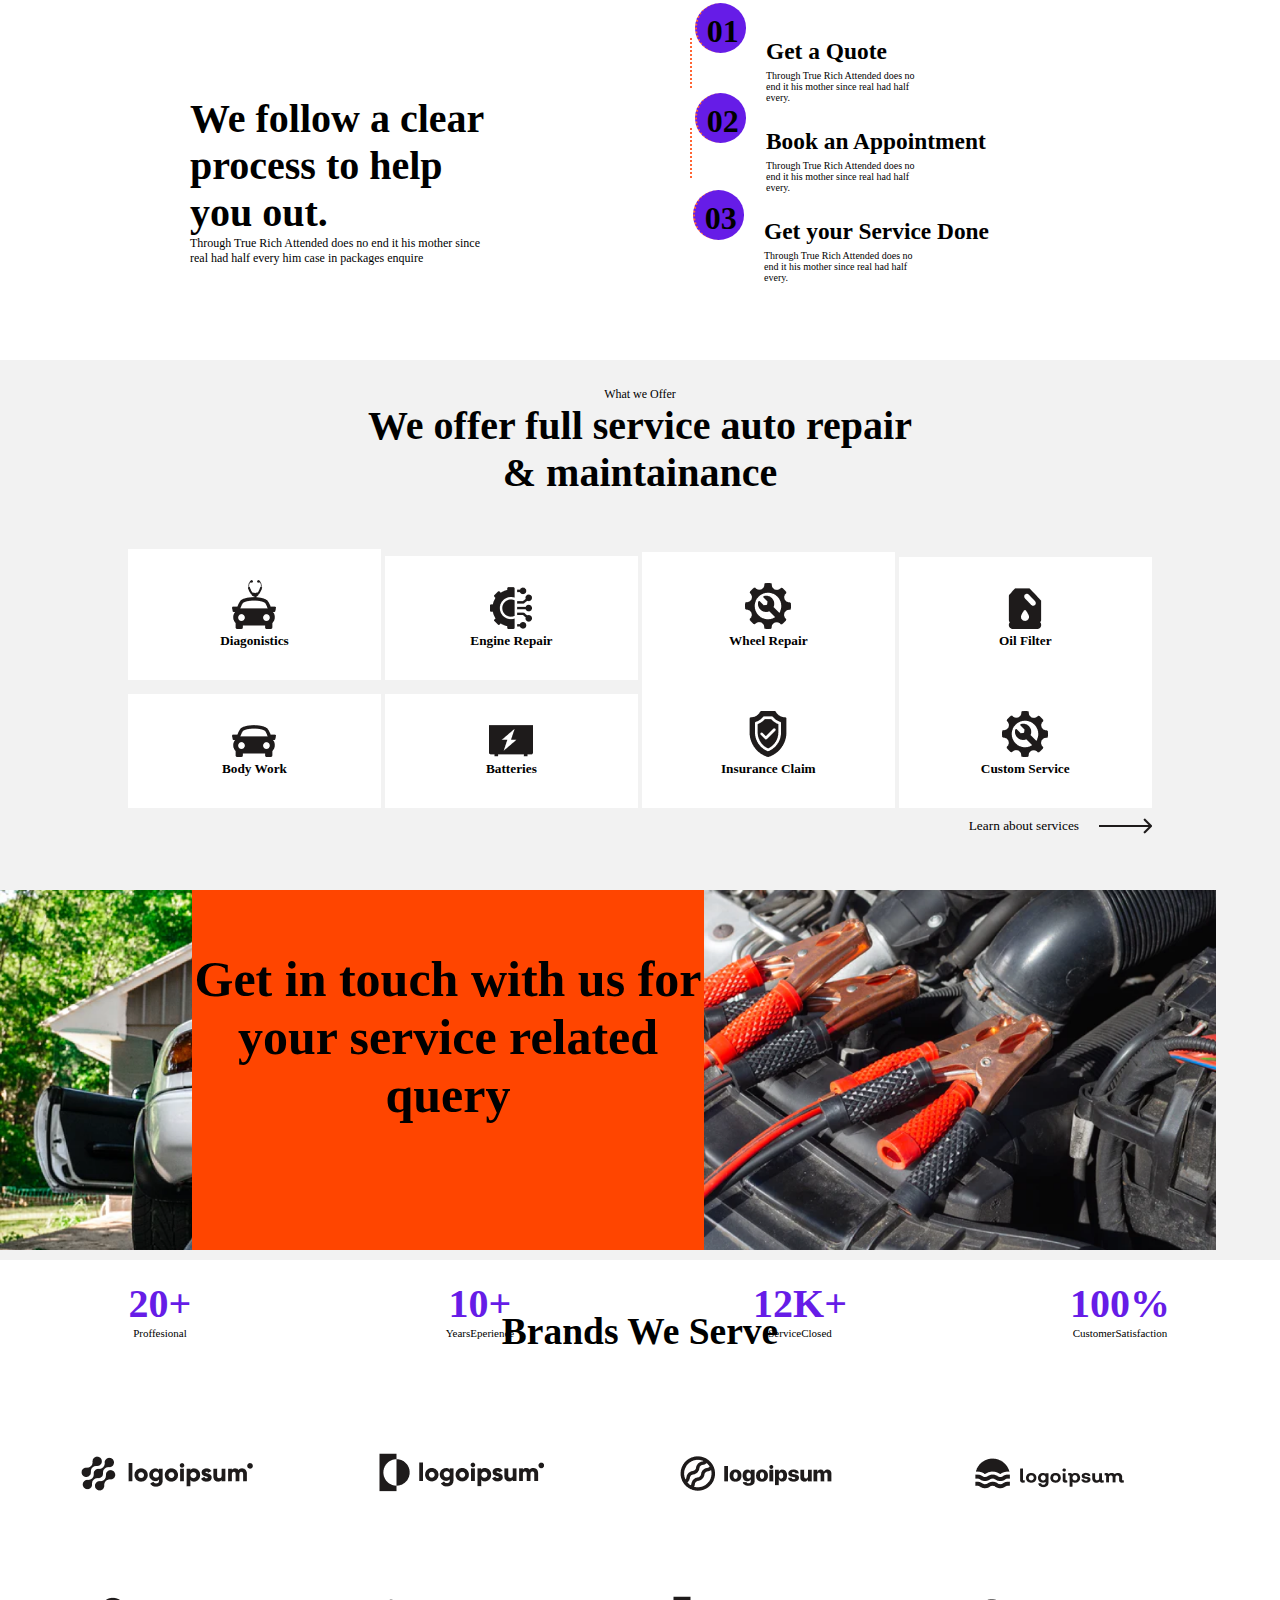
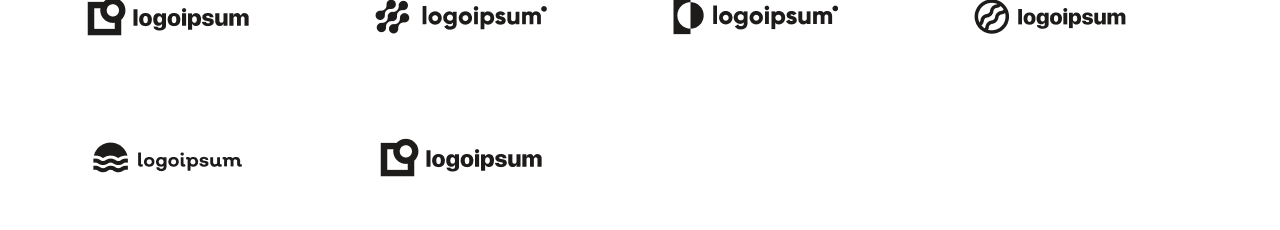
<file: index.html>
<!DOCTYPE html>
<html lang="en">
<head>
    <meta charset="UTF-8">
    <meta http-equiv="X-UA-Compatible" content="IE=edge">
    <meta name="viewport" content="width=device-width, initial-scale=1.0">
    <link rel="stylesheet" href="css/style.css">
    <title>Document</title>
</head>
<body>
    <!--quote-section -->
    <section id="quote-section">
        <div class="container">
            
                <div class="left-section">
                    <div class="about">
                        <h2>
                            We follow a clear process to help you out.
                        </h2>
                        <p>
                           Through True Rich Attended does no end it his mother since real had half every him case in packages enquire
                        </p>
                    </div>    
               </div>
               <div id="right" class="right-section">  
                   <div id="quotes" class="quote1">
                       <div class="bullet">
                           <h1>01</h1>
                       </div>
                       <div class="quote">
                           <h3>Get a Quote</h3>
                           <P>Through True Rich Attended does no end it his mother since real had half every.</P>
                       </div>  
                   </div>
           
                   <div id="quotes" class="quote2">
                    <div class="bullet">
                        <h1>02</h1>
                    </div>
                    <div class="quote">
                        <h3>Book an Appointment</h3>
                        <P>Through True Rich Attended does no end it his mother since real had half every.</P>
                    </div>
                   </div>
                   <div id="quotes" class="quote3">
                    <div class="bullet">
                        <h1>03</h1>
                    </div>
                    <div class="quote">
                        <h3>Get your Service Done</h3>
                        <P>Through True Rich Attended does no end it his mother since real had half every.</P>
                    </div>
                   </div>
               </div>        
        </div>
           
        
    </section>

    <!--repair-section -->
    <section id="repair-section ">
        <div class="containers">

            <div class="offer">
                <p>What we Offer</p>
                <h2>We offer full service auto repair </h2>
                <h2>& maintainance</h2>               
        
            </div>

            <div class=" flexContainer">
            
                <div class="flex-box">
                    <div class="image-box">
                        <img src="img/car1.png" alt="">
                    </div>
                    <div class="text-box">
                        <h5>Diagonistics</h5>
                    </div>
                </div>
                <div class="flex-box">
                    <div class="image-box">
                        <img src="img/Icon.png" alt="">
                    </div>
                    <div class="text-box">
                        <h5>Engine Repair</h5>
                    </div>
                </div>
                <div class="flex-box">
                    <div class="image-box">
                        <img src="img/Icon (1).png" alt="">
                    </div>
                    <div class="text-box">
                        <h5>Wheel Repair</h5>
                    </div>
                </div>
                <div class="flex-box">
                    <div class="image-box">
                        <img src="img/fuel.png" alt="">
                    </div>
                    <div class="text-box">
                        <h5>Oil Filter</h5>
                    </div>
                </div>
                <div class="flex-box">
                    <div class="image-box">
                        <img src="img/Vector (1).png" alt="">
                    </div>
                    <div class="text-box">
                        <h5>Body Work</h5>
                    </div>
                </div>
                <div class="flex-box">
                    <div class="image-box">
                        <img src="img/nitro.png" alt="">
                    </div>
                    <div class="text-box">
                        <h5>Batteries</h5>
                    </div>
                </div>
                <div class="flex-box">
                    <div class="image-box">
                        <img src="img/shield.png" alt="">
                    </div>
                    <div class="text-box">
                        <h5>Insurance Claim</h5>
                    </div>
                </div>
                <div class="flex-box">
                    <div class="image-box">
                        <img src="img/spanner2.png" alt="">
                    </div>
                    <div class="text-box">
                        <h5>Custom Service</h5>
                    </div>
                </div>
                <div class="justify">
                     <p>Learn about services</p>
                     <img src="img/aRROW.png" alt="">
                </div>
            
            </div>


        </div>

    </section>
    
      <!--service-section -->
    <section id="service-section">
        <div class="imagetext">

            <!-- <div class="image-text"> -->
            <div class="imagesection"> 

            </div>

            <div class="text">
                <h4>Get in touch with us for your service related query</h4>
            </div>
                 
            <!-- </div> -->

            <div class="imagesection2">

            </div>
         
        </div>
       

       <div class="prof">
           
            <div class="number">
                <h3>20+</h3>
                <p>Proffesional</p>
            </div>

            <div class="number">
                <h3>10+</h3>
                <p>YearsEperience</p>
            </div>
            <div class="number">
                <h3>12K+</h3>
                <p>ServiceClosed</p>
            </div>
            <div class="number">
                <h3>100%</h3>
                <p>CustomerSatisfaction</p>
            </div>
            
 
       </div>
     </section>
        
      <!--brand-section -->
    <section id="brand-section">
        <div class="brandsection">
            <div class="brand">
               <h2>Brands We Serve</h2>
            </div>
        </div>
        <div class="logo">
            <img src="img/logo1.png" alt="">
        </div>
        <div class="logo">
           <img src="img/logo2.png" alt="">
        </div>
        <div class="logo">
            <img src="img/logo3.png" alt="">
        </div>
        <div class="logo">
            <img src="img/logo4.png" alt="">
        </div>
        <div class="logo">
            <img src="img/logo-1 1.png" alt="">
        </div>
        <div class="logo">
            <img src="img/logo1.png" alt="">
        </div>
        <div class="logo">
           <img src="img/logo2.png" alt="">
        </div>
        <div class="logo">
            <img src="img/logo3.png" alt="">
        </div>
        <div class="logo">
            <img src="img/logo4.png" alt="">
        </div>
        <div class="logo">
            <img src="img/logo-1 1.png" alt="">
        </div>

    </section>

            



</body>
</html>
</file>
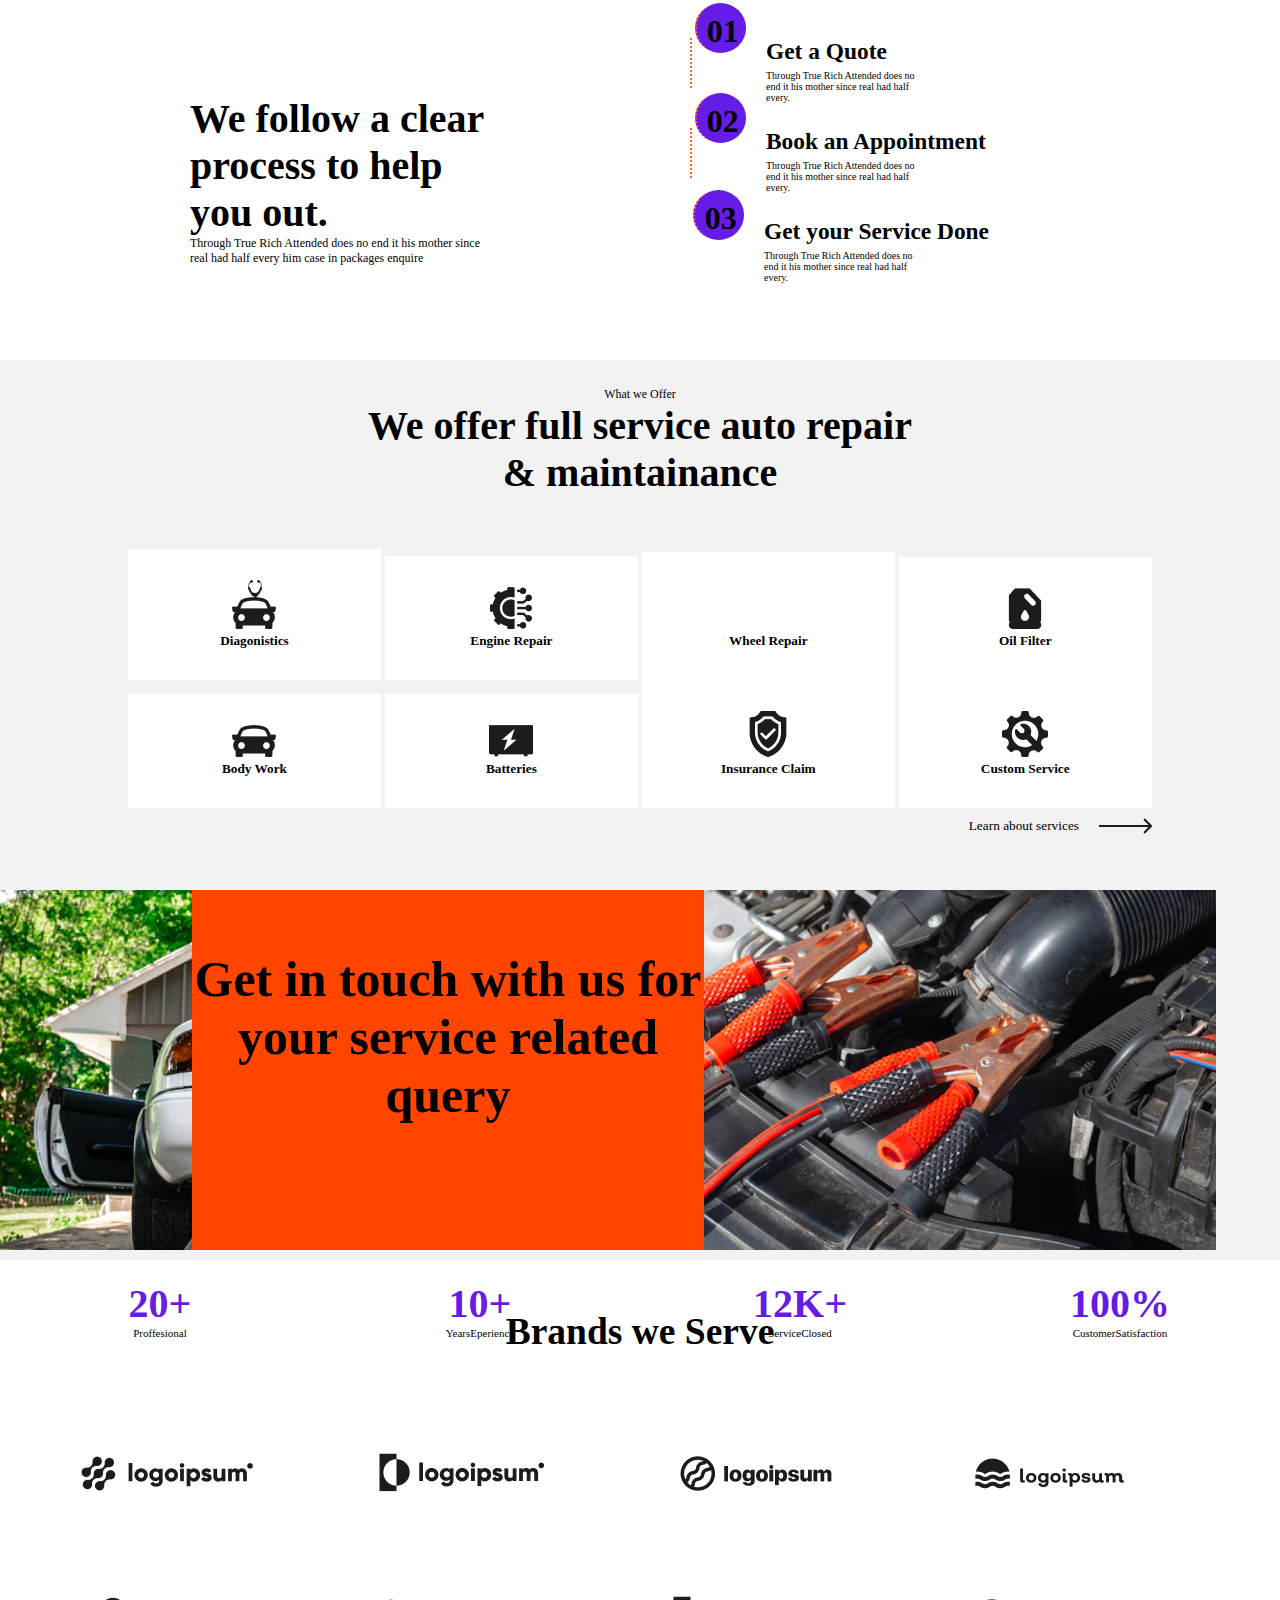
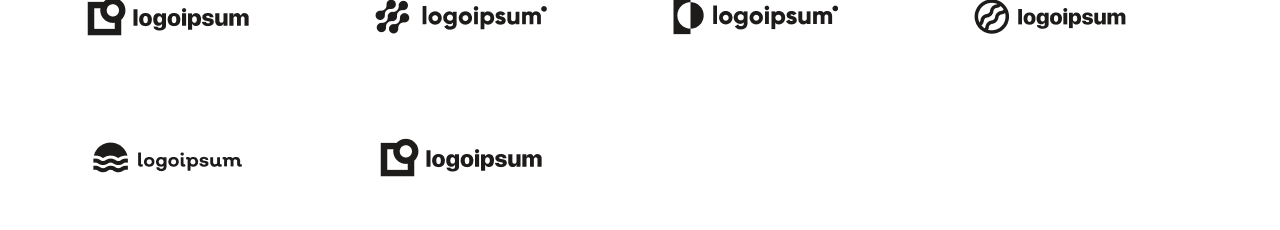
<file: about.html>
<!DOCTYPE html>
<html lang="en">
<head>
    <meta charset="UTF-8">
    <meta http-equiv="X-UA-Compatible" content="IE=edge">
    <meta name="viewport" content="width=device-width, initial-scale=1.0">
    <link rel="stylesheet" href="css/style.css">
    <title>Document</title>
</head>
<body>
    <!--quote-section -->
    <section id="quote-section">
        <div class="container">
            
                <div class="left-section">
                    <div class="about">
                        <h2>
                            We follow a clear process to help you out.
                        </h2>
                        <p>
                           Through True Rich Attended does no end it his mother since real had half every him case in packages enquire
                        </p>
                    </div>    
               </div>
               <div id="right" class="right-section">  
                   <div id="quotes" class="quote1">
                       <div class="bullet">
                           <h1>01</h1>
                       </div>
                       <div class="quote">
                           <h3>Get a Quote</h3>
                           <P>Through True Rich Attended does no end it his mother since real had half every.</P>
                       </div>  
                   </div>
           
                   <div id="quotes" class="quote2">
                    <div class="bullet">
                        <h1>02</h1>
                    </div>
                    <div class="quote">
                        <h3>Book an Appointment</h3>
                        <P>Through True Rich Attended does no end it his mother since real had half every.</P>
                    </div>
                   </div>
                   <div id="quotes" class="quote3">
                    <div class="bullet">
                        <h1>03</h1>
                    </div>
                    <div class="quote">
                        <h3>Get your Service Done</h3>
                        <P>Through True Rich Attended does no end it his mother since real had half every.</P>
                    </div>
                   </div>
               </div>        
        </div>
           
        
    </section>

    <!--repair-section -->
    <section id="repair-section ">
        <div class="containers">

            <div class="offer">
                <p>What we Offer</p>
                <h2>We offer full service auto repair </h2>
                <h2>& maintainance</h2>               
        
            </div>

            <div class=" flexContainer">
            
                <div class="flex-box">
                    <div class="image-box">
                        <img src="css/car1.png" alt="">
                    </div>
                    <div class="text-box">
                        <h5>Diagonistics</h5>
                    </div>
                </div>
                <div class="flex-box">
                    <div class="image-box">
                        <img src="css/Icon.png" alt="">
                    </div>
                    <div class="text-box">
                        <h5>Engine Repair</h5>
                    </div>
                </div>
                <div class="flex-box">
                    <div class="image-box">
                        <img src="./css/Icon.svg" alt="">
                    </div>
                    <div class="text-box">
                        <h5>Wheel Repair</h5>
                    </div>
                </div>
                <div class="flex-box">
                    <div class="image-box">
                        <img src="css/fuel.png" alt="">
                    </div>
                    <div class="text-box">
                        <h5>Oil Filter</h5>
                    </div>
                </div>
                <div class="flex-box">
                    <div class="image-box">
                        <img src="css/Vector (1).png" alt="">
                    </div>
                    <div class="text-box">
                        <h5>Body Work</h5>
                    </div>
                </div>
                <div class="flex-box">
                    <div class="image-box">
                        <img src="css/nitro.png" alt="">
                    </div>
                    <div class="text-box">
                        <h5>Batteries</h5>
                    </div>
                </div>
                <div class="flex-box">
                    <div class="image-box">
                        <img src="css/shield.png" alt="">
                    </div>
                    <div class="text-box">
                        <h5>Insurance Claim</h5>
                    </div>
                </div>
                <div class="flex-box">
                    <div class="image-box">
                        <img src="css/spanner2.png" alt="">
                    </div>
                    <div class="text-box">
                        <h5>Custom Service</h5>
                    </div>
                </div>
                <div class="justify">
                     <p>Learn about services</p>
                     <img src="css/aRROW.png" alt="">
                </div>
            
            </div>


        </div>

    </section>
    
      <!--service-section -->
    <section id="service-section">
        <div class="imagetext">

            <!-- <div class="image-text"> -->
            <div class="imagesection"> 

            </div>

            <div class="text">
                <h4>Get in touch with us for your service related query</h4>
            </div>
                 
            <!-- </div> -->

            <div class="imagesection2">

            </div>
         
        </div>
       

       <div class="prof">
           
            <div class="number">
                <h3>20+</h3>
                <p>Proffesional</p>
            </div>

            <div class="number">
                <h3>10+</h3>
                <p>YearsEperience</p>
            </div>
            <div class="number">
                <h3>12K+</h3>
                <p>ServiceClosed</p>
            </div>
            <div class="number">
                <h3>100%</h3>
                <p>CustomerSatisfaction</p>
            </div>
            
 
       </div>
    </section>
        
      <!--brand-section -->
    <section id="brand-section">
        <div class="brandsection">
            <div class="brand">
               <h2>Brands we Serve</h2>
            </div>
        </div>
        <div class="logo">
            <img src="css/logo1.png" alt="">
        </div>
        <div class="logo">
           <img src="css/logo2.png" alt="">
        </div>
        <div class="logo">
            <img src="css/logo3.png" alt="">
        </div>
        <div class="logo">
            <img src="css/logo4.png" alt="">
        </div>
        <div class="logo">
            <img src="css/logo-1 1.png" alt="">
        </div>
        <div class="logo">
            <img src="css/logo1.png" alt="">
        </div>
        <div class="logo">
           <img src="css/logo2.png" alt="">
        </div>
        <div class="logo">
            <img src="css/logo3.png" alt="">
        </div>
        <div class="logo">
            <img src="css/logo4.png" alt="">
        </div>
        <div class="logo">
            <img src="css/logo-1 1.png" alt="">
        </div>

    </section>

            



</body>
</html>
</file>
<file: css/style.css>
*{
    margin: 0;
    padding: 0;
    box-sizing: border-box;
    

}

.container{
    margin: auto;
    justify-content: center;
    align-items: center;
    align-content: center;
    display: flex;
    direction: row;
    margin: auto;
    height: 200px;    

}

#quote-section{
    padding: 80px 0;

}

#quote-section   .left-section,  #quote-section   .right-section {
    width: 500px;
}
.about{
    width: 400px;
    margin:auto;
}
.about h2{
    font-size: 40px;
    width: 300px;
}
.about p{
    font-size: 12px;
    width: 300px;

}

.bullet{
    position: relative;
    margin: auto;
    text-align: center;
    border-radius: 50%;
}

.bullet h1 {
   border-radius: 50%;  
   background-color: #661CE7;
   padding: 10px;  
   justify-content: center;
   align-items: center ;
   margin-top: -50px;
   margin-bottom: 20px;
   height: 50px;
   margin-left: 5%;
   border-left: 2px dotted #FF6433;  
}

#quotes{
    width: 400px;
    margin: auto;
}

.quote1, .quote2, .quote3{
    display: flex;
    direction: row;
    
}
.quote1, .quote2{
    display: flex;
    direction: row;
    border-left: 2px dotted #FF6433;
   margin-top: -30px;
   margin-bottom: 20px;
   height: 50px;
   margin-left: 5%;
}
#quotes{
    margin-bottom: 40px;
}

.quote{
    width: 400px;
    font-size: 20px;
    margin-left: 20px;
    
}
.quote p{
    font-size: 10px;
    width: 150px;
    margin-top: 5px;
}
    


#repair-section{
    width: 100%;
    height: 400px;
    margin: auto;    

}
.containers{
    display: flex;
    flex-direction: column;
    justify-content: center;
    align-items: center;
    background-color: #f2f2f2;
    margin: auto;
    height: 500px;
    width: 100%;
    align-self: center;
    
}
.offer{
    margin: auto;
    justify-content: center;
    text-align: center;
}
.offer p{
    font-size: 12px;
}
.offer h2{
    font-size: 40px;
}


.flexContainer{
    width: 80%;
    margin: auto;
    align-items: center;
    justify-content: center;
}


.flex-box{
    display: inline-table;
    padding: 30px 30px 30px 30px;
    width: 24.7%;
    margin: auto;
    justify-content: center;
    text-align: center;
    
    border: 1px groove white;
    background-color: white;
}

.flex-box:hover{
    background-color: #FF6433;
}


.justify{
    font-size: smaller;
    justify-content: flex-end;
    display: flex;
    flex-direction: row;
    margin-top:  10px; 
}
.justify p{
    margin-right:20px;
    
}
#service-section{
    margin: auto;
    /* margin-top: 50px; */
    height: 400px;
    background-color:#f2f2f2;
    padding-top: 30px;
}
.imagetext{
    display: flex;
    flex-direction: row;
    
}

.imagesection{
    background-image: url(../img/Image\ 1.png);
    background-size: cover;
    background-position: left;
    width: 15%;
    height: 40vh;
    display: flex;
    /* display: inline-table; */
    
}
.imagesection2{
    background-image: url(../img/ovGrEUgrkyE.png);
    background-size: cover;
    background-position: right;
    width: 40%;
    height: 40vh;
    display: flex;
    /* display: inline-table; */
    
}

.text{
    text-align: center;
    width: 40%;
    font-size: 50px;
    padding-top: 60px;
    background-color: orangered;
    
}



.image1{
    /* width: 20%; */
    left: 0;
}
.serviceText{
    position: absolute;
    
}

.number{
    display: flex;
    width: 300px;
    margin: 30px;
    display: flex;
    flex-direction: column;
    align-items: center;
    
}
.prof{
    display: flex;
    margin: auto;
    justify-content: center;
    align-items: center;
    align-self: center;
    /* width: ; */
  
}
 
.number h3{
    font-size: 40px;
    color:  #661CE7;
    /* width: ; */
}
.number p{ 
    font-size: 11px;
}
#brand-section{
    font-size: 12px;
}
.brand{
    margin: auto;
     display: flex;
     justify-content: center;
     padding: 50px 0;
     font-size: 25px;
}
.logo{
    display: flex;
    display: inline-table;
    justify-content: center;
    text-align: center;
    margin: auto;
    align-items: center;
    padding: 5px 10px 5px 5px;
    width: 8px;
    margin-left: 50px;
    
     
    
}
</file>
